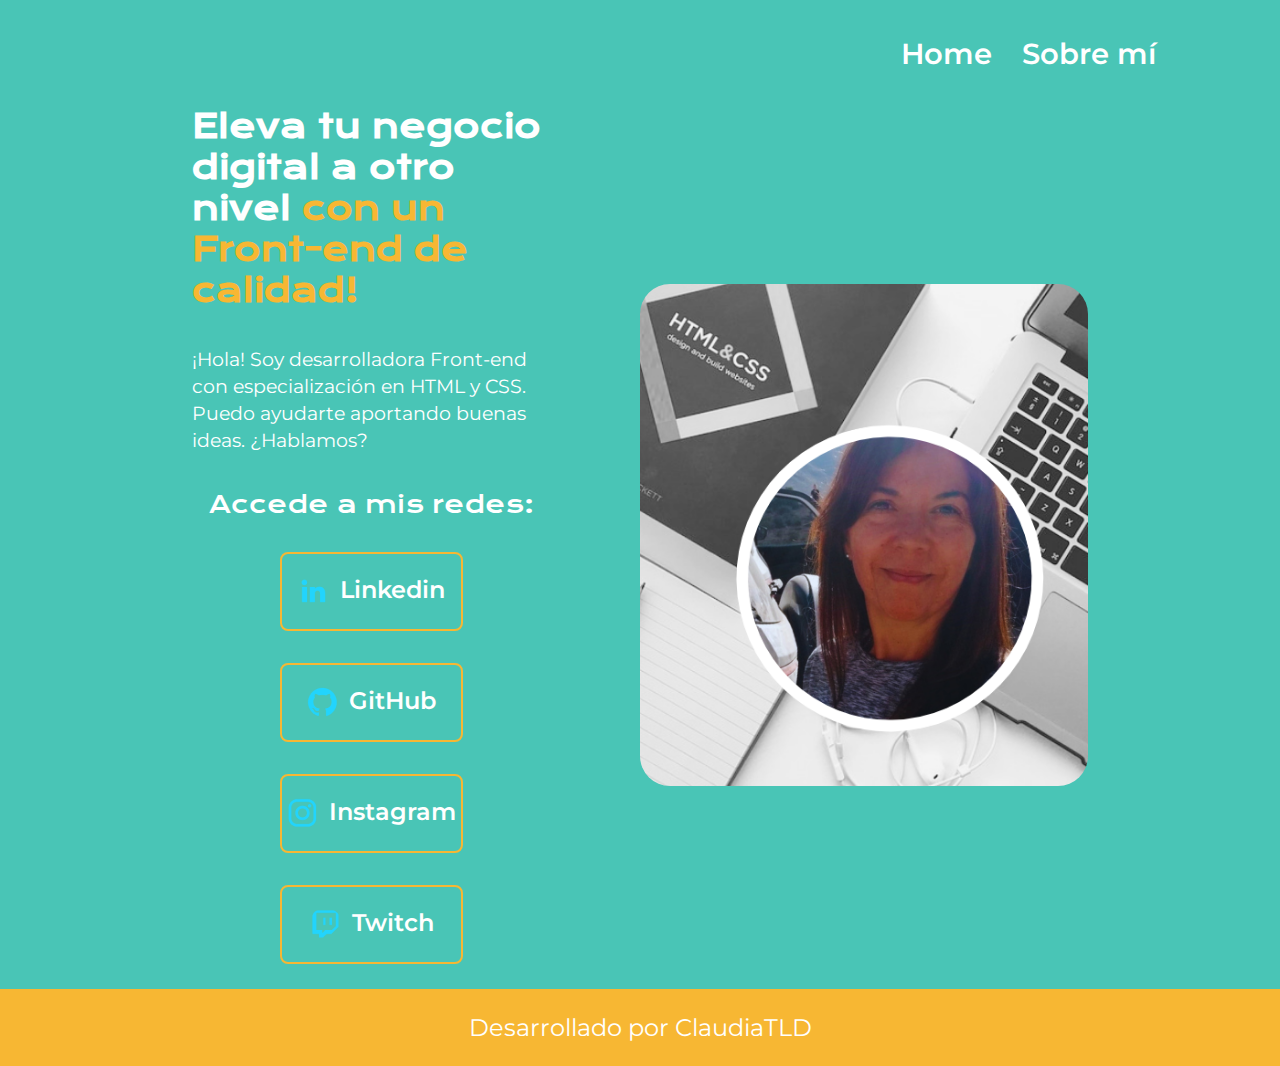
<file: index.html>
<!DOCTYPE html>
<html lang="es">
<head>
    <meta charset="UTF-8">
    <meta name="viewport" content="width=device-width, initial-scale=1.0">
    <title>Portafolio</title>
    <link rel="stylesheet" href="./styles/style.css">
</head>
<body>

    <header class="header">
        <nav class="header__menu">
            <a class="header__menu__link" href="index.html">Home</a>
            <a class="header__menu__link" href="abaut.html">Sobre mí</a>
            <!--<a class="header__menu__link" href="curriculum.html">Curriculum</a>-->
        </nav>
    </header>
    
    <main class="presentacion"> <!--main es el contenedor padre, le asignamos la propiedad box-sizing para que nada sobresalga de este-->
        <section class="presentacion__contenido">        
            <h1 class="presentacion__contenido__titulo">Eleva tu negocio digital a otro nivel 
                <strong class="titulo-destaque">con un Front-end de calidad!</strong>
            </h1>

            <p class="presentacion__contenido__texto hover">¡Hola! Soy desarrolladora Front-end con especialización en HTML y CSS. Puedo ayudarte aportando buenas ideas. ¿Hablamos?</p>
       
            <div class="presentacion__enlaces"> <!--div sig. división-->

                <h2 class="presentacion__enlaces_subtitulo">Accede a mis redes: </h2>

                <a class="presentacion__enlaces__link" href="https://www.linkedin.com/in/claudia-toledo-carreno/">
                    <img src="./assets/linkedin.png">Linkedin</a>

                <a class="presentacion__enlaces__link" href="https://github.com/">
                    <img src="./assets/github.png">GitHub</a>

                <a class="presentacion__enlaces__link" href="https://instagram.com/"> 
                    <img src="./assets/instagram.png">Instagram</a>

                <a class="presentacion__enlaces__link" href="https://twitch.com/"> 
                    <img src="./assets/twitch.png">Twitch</a>    

            </div> 
        </section>
            
            <img class="presentacion__imagen" src="img/mi.png" alt="Foto de mi">  
            
    </main>

    <footer class="footer">
        <p>Desarrollado por ClaudiaTLD</p>
    </footer>

 <script type="app.js"></script>   
</body> 
</html>
</file>
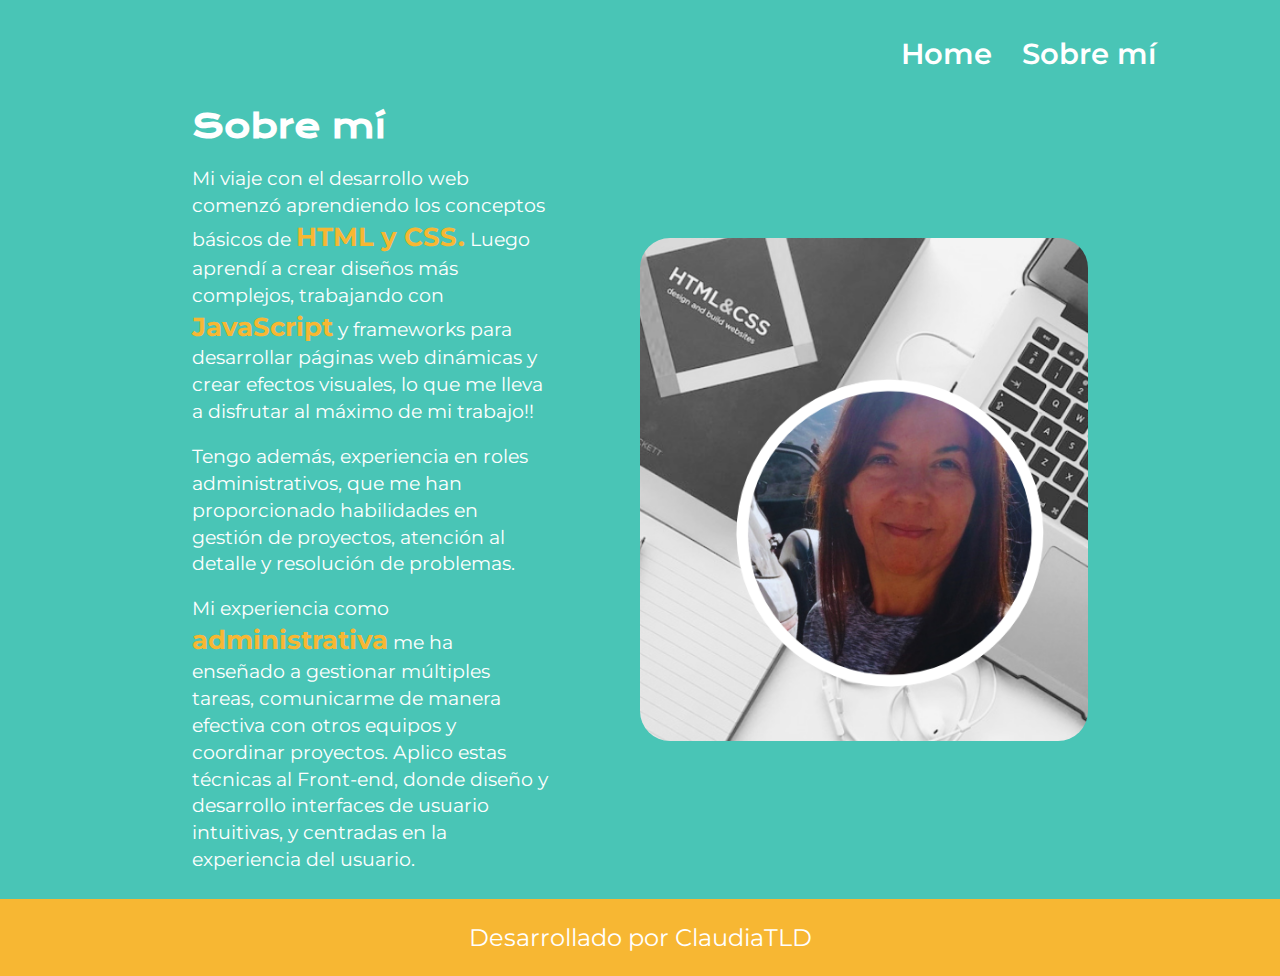
<file: abaut.html>
<!DOCTYPE html>
<html lang="es">
<head>
    <meta charset="UTF-8">
    <meta name="viewport" content="width=device-width, initial-scale=1.0">
    <title>Sobre mí</title>
    <link rel="stylesheet" href="./styles/style.css">
</head>
<body>
    <header class="header">
        <nav class="header__menu">
            <a class="header__menu__link" href="index.html">Home</a>
            <a class="header__menu__link" href="abaut.html">Sobre mí</a>
            <!--<a class="header__menu__link" href="curriculum.html">Curriculum</a>-->
        </nav>
    </header>

    <main class="presentacion">
        <section class="presentacion-contenido">
            <h1 class="presentacion__contenido__titulo">Sobre mí</h1>
            <br>
            <p class="presentacion__contenido__texto">Mi viaje con el desarrollo web comenzó aprendiendo los conceptos 
                básicos de <strong class="parrafo-destaque">HTML y CSS.</strong> Luego aprendí a crear diseños más complejos, trabajando con <strong class="parrafo-destaque">JavaScript</strong> y frameworks 
                para desarrollar páginas web dinámicas y crear efectos visuales, lo que me lleva a disfrutar al máximo de 
                mi trabajo!!</p>
            <br>
            <p class="presentacion__contenido__texto">Tengo además, experiencia en roles administrativos, que me han 
                proporcionado habilidades en gestión de proyectos, atención al detalle y resolución de problemas.</p>
            <br>
            <p class="presentacion__contenido__texto">Mi experiencia como <strong class="parrafo-destaque">administrativa</strong> me ha enseñado a 
                gestionar múltiples tareas, comunicarme de manera efectiva con otros equipos y coordinar proyectos. 
                Aplico estas técnicas al Front-end, donde diseño y desarrollo interfaces de usuario intuitivas, y 
                centradas en la experiencia del usuario.</p>

        </section>
        <img class="presentacion__imagen" src="img/mi.png" alt="Foto de mi">
    </main>

    <footer class="footer">
        <p>Desarrollado por ClaudiaTLD</p>
    </footer>

</body>
</html>
</file>
<file: styles/style.css>
@import url('https://fonts.googleapis.com/css2?family=Krona+One&display=swap');
@import url('https://fonts.googleapis.com/css2?family=Montserrat:ital,wght@0,100..900;1,100..900&display=swap');
@import url('https://fonts.googleapis.com/css2?family=Merriweather:ital,wght@0,300;0,400;0,700;0,900;1,300;1,400;1,700;1,900&family=Montserrat:ital,wght@0,100..900;1,100..900&display=swap');

:root{
    --color-primario: #49c5b6;
    --color-secundario: #fff;
    --color-terciario: #F7B733;
    --color-hover:#F7B733;


    --fuente-montserrat: "Montserrat", sans-serif;
    --fuente-krona: "Krona One", sans-serif;
}

*{
    padding: 0;
    margin: 0;
}
/*Arriba: valores y forma para resetear*/
body{
    background-color: var(--color-primario);
    color: var(--color-secundario);
    box-sizing: border-box; /*video 2 clase 2, curso: "html y css: clases, posicionamiento y flexbox"*/
}

.header{    
    padding: 2% 0% 0% 15%;   
}

.header__menu {
     display: flex;
     justify-content: right;
     margin-right: 10%;
     align-items: center;
 }

.header__menu__link {
    font-family: var(--fuente-montserrat);
    font-size: 1.8rem;
    font-weight: 600;
    color: var(--color-secundario);
    text-decoration: none;
    padding: 10px 15px;
}

.header__menu__link:hover {
    color: var(--color-terciario);
}


.presentacion{
    display: flex; /*video 5 clase 2, curso: "html y css: clases, posicionamiento y flexbox"*/
    align-items: center;
    padding: 2% 15%;
    justify-content: space-between;
    gap: 90px;
}
   
.presentacion__contenido {
    width: 50%;
    display: flex;
    flex-direction: column;
    gap: 35px;
}

.presentacion__contenido__titulo {
    font-family: var(--fuente-krona);
    font-size: 2rem;
}

.titulo-destaque{
    color: var(--color-terciario);
}

.parrafo-destaque{
    color: var(--color-terciario);
    font-size: 1.6rem;    
}

.presentacion__contenido__texto {
    font-family: var(--fuente-montserrat);
    font-size: 1.2rem;
    line-height: 1.4;
}
.hover:hover{
    color: #95ecffe7;
}

.presentacion__enlaces{
    display: flex;
    justify-content: space-between;
    flex-direction: column;
    align-items: center;
    gap: 32px;
}

.presentacion__enlaces_subtitulo{
    font-family: var(--fuente-krona);
    font-size: 1.5rem;
    font-weight: 400;
    
}

.presentacion__enlaces__link{
    width: 50%;
    text-align: center;    
    border-radius: 8px;
    font-size: 1.5rem;
    font-weight: 600;
    padding: 21.5px 0;
    text-decoration: none;
    color: var(--color-secundario);
    font-family: var(--fuente-montserrat);
    border: 2px solid var(--color-terciario);
    display: flex;
    justify-content: center;
    gap: 10px;

}

.presentacion__enlaces__link:hover{
    background-color: var(--color-hover);
}

.presentacion__imagen{
    width: 50%;
}

img{    
    border-radius: 30px;
    
}

.footer{
    background-color: var(--color-terciario);
    padding: 24px;
    color: var(--color-secundario);
    text-align: center;
    font-family: var(--fuente-montserrat);
    font-size: 1.5rem;
    font-weight: 400px;
}


/* ==============   CLASES CURRICULUM ====================

.contenedor__section{
    width: 600px;
    line-height: 2;
}

.nombre{
    font-size: 2.8rem;
}

.resaltar:hover{
    color: var(--color-terciario);
}

.resaltar{
    line-height: 4;
}

.trabajo{
    line-height: 3;
    text-decoration: underline;
}

/*.perfil_cv{
    width: 250px;
    display: flex;
    justify-content: right;
    border-radius: 10%;
    margin-top: -500px;
}*/    

@media (max-width: 1200px){

        .header{
            padding: 4%;
        }

        .presentacion{
            flex-direction: column-reverse;
        }

        .presentacion__contenido{
            width: auto; /* o width: 100%; sería lo mismo*/
        }

}

@media (max-width: 950px) {

    .header__menu{
        justify-content: center;
    }
}

@media (max-width: 780px){
    .presentacion__contenido__titulo{
        font-size: 1.5rem;
    }

    .presentacion__enlaces__link{
        font-size: 1rem;
    }

    .presentacion__imagen{
        width: 100%;
    }

}
</file>
